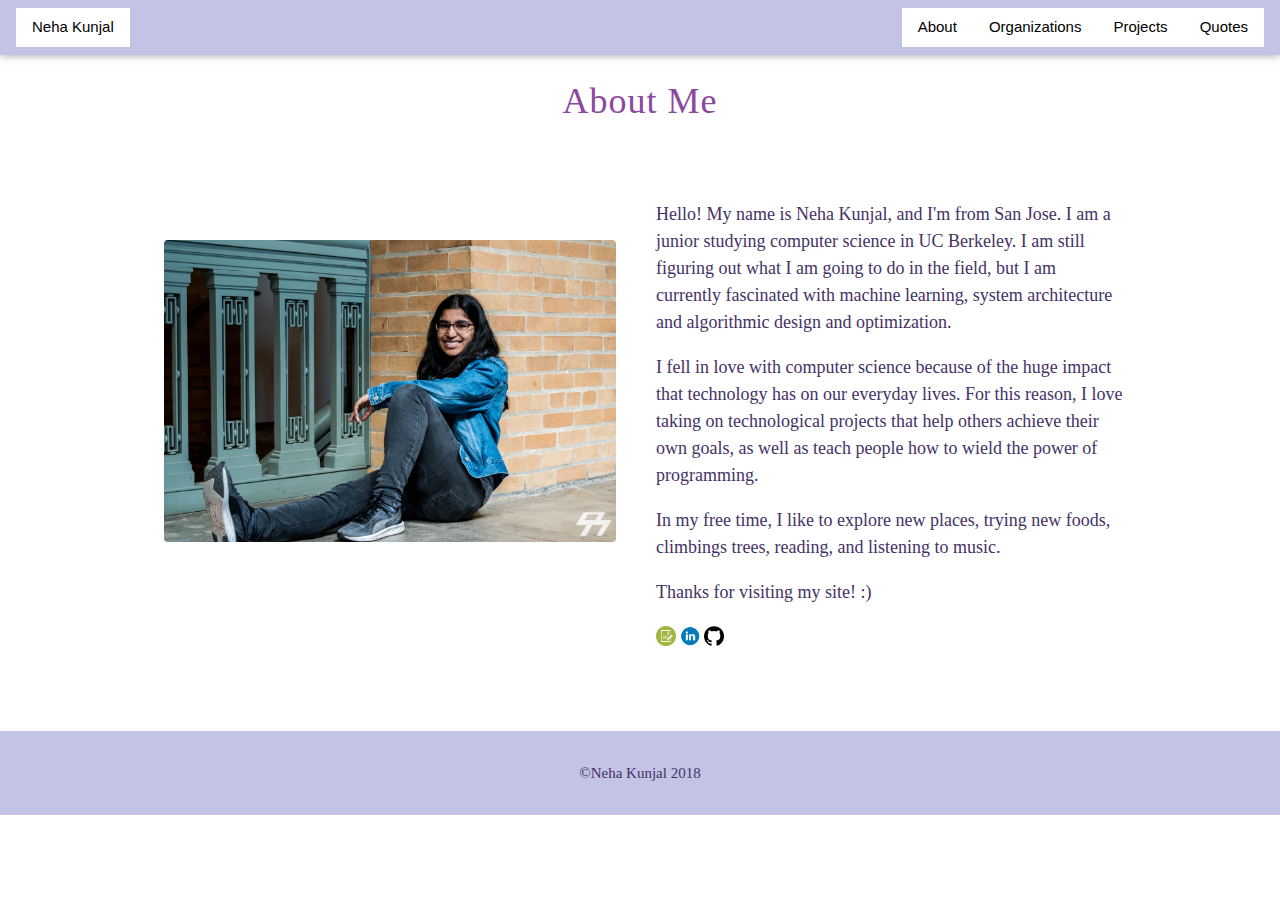
<file: index.html>
<!DOCTYPE html>
<html>
<title>About | Neha Kunjal</title>
<meta charset="UTF-8">
<meta name="viewport" content="width=device-width, initial-scale=1">
<head>
<link rel="stylesheet" href="https://www.w3schools.com/w3css/4/w3.css">
<link rel="stylesheet" href="myStyling.css">
</head>
<body>

<!-- Navbar (sit on top) -->
<div class="w3-top">
  <div class="w3-bar  w3-padding w3-card" style="background-color:#C3C3E5">
    <a href="#home" class="w3-bar-item w3-white w3-button">Neha Kunjal</a>
    <!-- Right-sided navbar links. Hide them on small screens -->
    <div class="w3-right w3-white w3-hide-small">
      <a href="index.html" class="w3-bar-item w3-button">About</a>
      <a href="organizations.html" class="w3-bar-item w3-button">Organizations</a>
      <a href="projects.html" class="w3-bar-item w3-button">Projects</a>
      <a href="quotes.html" class="w3-bar-item w3-button">Quotes</a>
    </div>
  </div>
</div>

<!-- Header -->
<header class="w3-display-container w3-content w3-wide" style="max-width:1600px;min-width:500px" id="home">
  <div class="w3-display-bottomleft w3-padding-large w3-opacity">
  </div>
</header>

<!-- Page content -->
<div class="w3-content" style="max-width:1000px">

  <!-- About Section -->
  <div class="w3-row w3-padding-64" id="about">
    <h1 class="w3-center">About Me</h1><br>
    <div class="w3-col w3-container m6 w3-padding-large">
    <img src="images/photoNeha.jpg" class="w3-round w3-image centered" alt="Photo of Neha" width="600" height="750" >
    </div>
    <div class="w3-col w3-container m6">
      <br>
      <p class="w3-large"> Hello! My name is Neha Kunjal, and I'm from San Jose. I am a junior studying computer science in UC Berkeley. I am still figuring out what I am going to do in the field, but I am currently fascinated with machine learning, system architecture and algorithmic design and optimization.</p>
      <p class="w3-large"> I fell in love with computer science because of the huge impact that technology has on our everyday lives. For this reason, I love taking on technological projects that help others achieve their own goals, as well as teach people how to wield the power of programming. </p>
      <p class="w3-large"> In my free time, I like to explore new places, trying new foods, climbings trees, reading, and listening to music. </p>
      <p class="w3-large"> Thanks for visiting my site! :) </p>
      <a href="images/Resume.pdf"><img src="images/resume.png" width="20" height="20" ></img></a>
      <a href="https://www.linkedin.com/in/nkunjal/"><img src="images/linkedin.png" width="20" height="20" ></img></a>
      <a href="https://github.com/nkunjal/"><img src="images/github.png" width="20" height="20" ></img></a>
    </div>
  </div>

<!-- End page content -->
</div>

<!-- Footer -->
<footer class="w3-center w3-padding-16" style="background-color:#C3C3E5">
  <p> ©Neha Kunjal 2018 </p>
</footer>

</body>
</html>
</file>
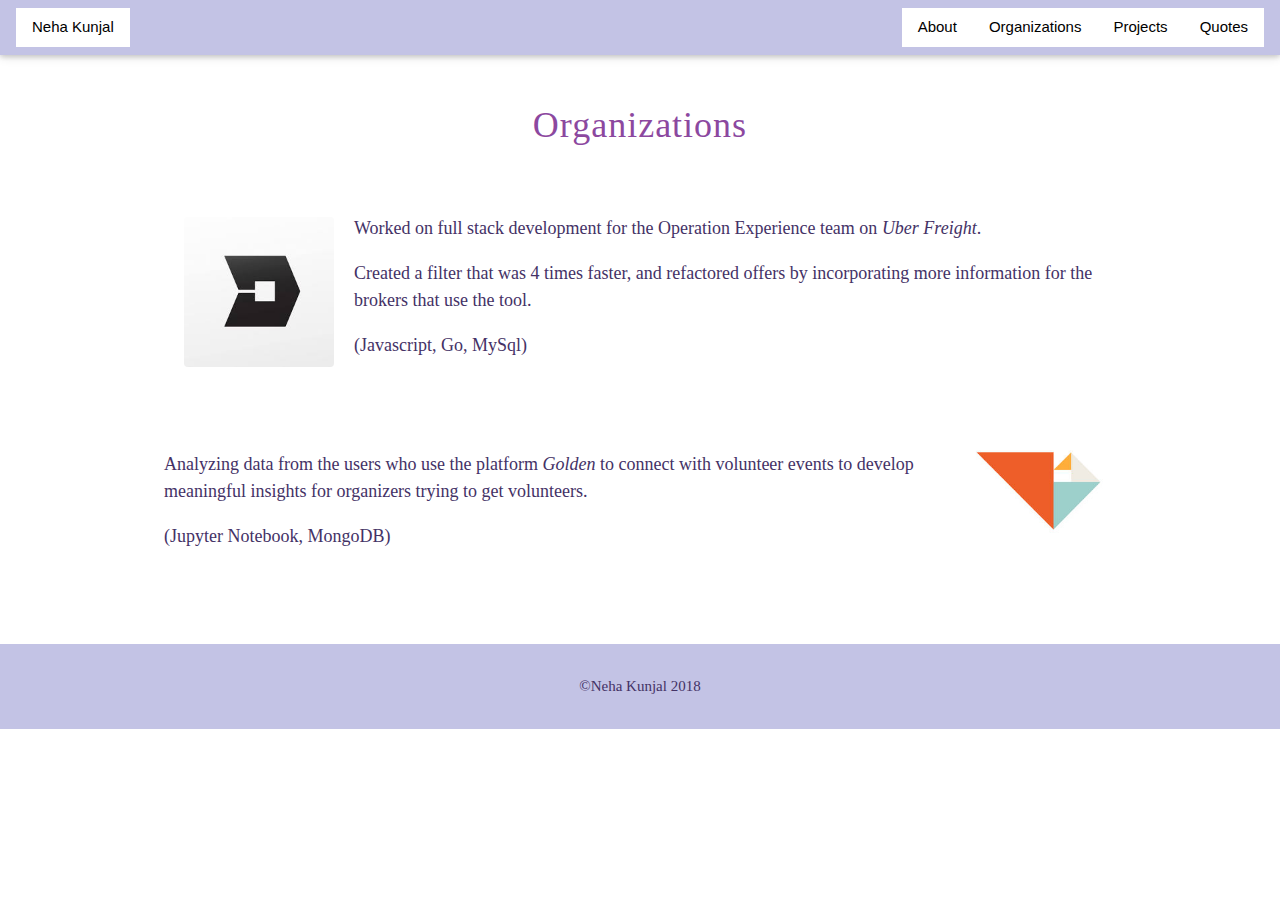
<file: organizations.html>
<!DOCTYPE html>
<html>
<title>Projects | Neha Kunjal</title>
<meta charset="UTF-8">
<meta name="viewport" content="width=device-width, initial-scale=1">
<head>
<link rel="stylesheet" href="https://www.w3schools.com/w3css/4/w3.css">
<link rel="stylesheet" href="myStyling.css">
</head>
<body>

<!-- Navbar (sit on top) -->
<div class="w3-top">
  <div class="w3-bar  w3-padding w3-card" style="background-color:#C3C3E5">
    <a href="#home" class="w3-bar-item w3-white w3-button">Neha Kunjal</a>
    <!-- Right-sided navbar links. Hide them on small screens -->
    <div class="w3-right w3-white w3-hide-small">
      <a href="index.html" class="w3-bar-item w3-button">About</a>
      <a href="organizations.html" class="w3-bar-item w3-button">Organizations</a>
      <a href="projects.html" class="w3-bar-item w3-button">Projects</a>
      <a href="quotes.html" class="w3-bar-item w3-button">Quotes</a>
    </div>
  </div>
</div>

<!-- Header -->
<header class="w3-display-container w3-content w3-wide" style="max-width:1600px;min-width:500px" id="home">
  <div class="w3-display-bottomleft w3-padding-large w3-opacity">
    <h1 class="w3-xxlarge">Content</h1>
  </div>
</header>

<!-- Page content -->
<div class="w3-content" style="max-width:1000px">

  <!-- About Section -->
  <div class="w3-row w3-padding-64" id="about">
    <div class="w3-col w3-container m6 w3-padding-large">
    </div>
    <div class="w3-col">
      <h1 class="w3-center">Organizations</h1><br>

      <div class="w3-row w3-container m3 w3-padding-large">
        <img src="images/uberFreight.jpg" style="float:left;margin:20px;" class="w3-round w3-image" alt="Best Friends" width="150" height="150" >
        <p class="w3-large"> Worked on full stack development for the Operation Experience team on <i>Uber Freight</i>.
        </p>
        <p class="w3-large"> Created a filter that was 4 times faster, and refactored offers by incorporating more information for the brokers that use the tool.
        </p>
        <p class="w3-large"> (Javascript, Go, MySql)</p>
      </div>

      <div class="w3-row w3-container m3 w3-padding-large">
        <img src="images/golden.jpg" style="float:right;" class="w3-round w3-image" alt="BudgetBot" width="150" height="150" >
        <br>
        <p class="w3-large"> Analyzing data from the users who use the platform <i>Golden</i> to connect with volunteer events to develop meaningful insights for organizers trying to get volunteers.</p>
        <p class="w3-large"> (Jupyter Notebook, MongoDB)</p>
      </div>

      <!--p class="w3-large w3-text-grey w3-hide-medium">Excepteur sint occaecat cupidatat non proident, sunt in culpa qui officia deserunt mollit anim id est laborum consectetur adipiscing elit, sed do eiusmod temporincididunt ut labore et dolore magna aliqua. Ut enim ad minim veniam, quis nostrud exercitation ullamco laboris nisi ut aliquip ex ea commodo consequat.</p-->
    </div>
  </div>

<!-- End page content -->
</div>

<!-- Footer -->
<footer class="w3-center w3-padding-16" style="background-color:#C3C3E5">
  <p> ©Neha Kunjal 2018 </p>
</footer>

</body>
</html>
</file>
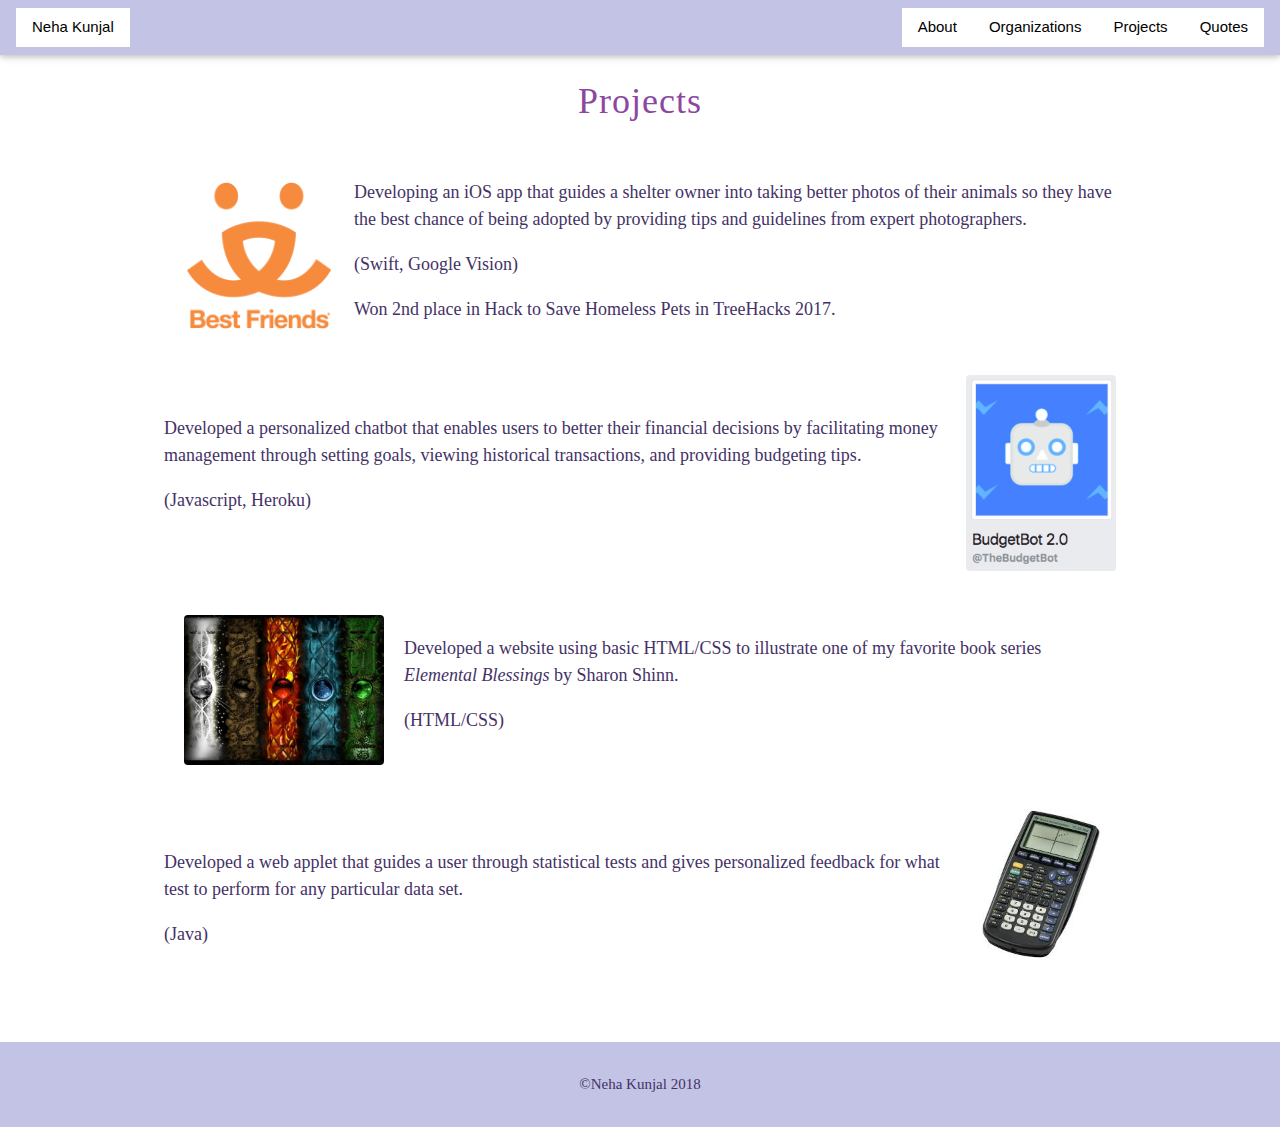
<file: projects.html>
<!DOCTYPE html>
<html>
<title>Projects | Neha Kunjal</title>
<meta charset="UTF-8">
<meta name="viewport" content="width=device-width, initial-scale=1">
<link rel="stylesheet" href="https://www.w3schools.com/w3css/4/w3.css">
<link rel="stylesheet" href="myStyling.css">

<body>

<!-- Navbar (sit on top) -->
<div class="w3-top">
  <div class="w3-bar  w3-padding w3-card" style="background-color:#C3C3E5">
    <a href="#home" class="w3-bar-item w3-white w3-button">Neha Kunjal</a>
    <!-- Right-sided navbar links. Hide them on small screens -->
    <div class="w3-right w3-white w3-hide-small">
      <a href="index.html" class="w3-bar-item w3-button">About</a>
      <a href="organizations.html" class="w3-bar-item w3-button">Organizations</a>
      <a href="projects.html" class="w3-bar-item w3-button">Projects</a>
      <a href="quotes.html" class="w3-bar-item w3-button">Quotes</a>
    </div>
  </div>
</div>

<!-- Header -->
<header class="w3-display-container w3-content w3-wide" style="max-width:1600px;min-width:500px" id="home">
  <div class="w3-display-bottomleft w3-padding-large w3-opacity">
    <h1 class="w3-xxlarge">Content</h1>
  </div>
</header>

<!-- Page content -->
<div class="w3-content" style="max-width:1000px">

  <!-- About Section -->
  <div class="w3-row w3-padding-64" id="about">
    <div class="w3-col">
      <h1 class="w3-center">Projects</h1><br>
    </div>

    <div class="w3-row w3-container m3 w3-padding-large">
      <img src="images/bestFriends.png" style="float:left;margin:20px;" class="w3-round w3-image" alt="Best Friends" width="150" height="150" >
      <p class="w3-large"> Developing an iOS app that guides a shelter owner into taking better photos of their animals so they have the best chance of being adopted by providing tips and guidelines from expert photographers.
      </p>
      <p class="w3-large"> (Swift, Google Vision)</p>
      <p class="w3-large"> Won 2nd place in Hack to Save Homeless Pets in TreeHacks 2017.</p>
    </div>

    <div class="w3-row w3-container m3 w3-padding-large">
      <img src="images/budgetBot.png" style="float:right;" class="w3-round w3-image" alt="BudgetBot" width="150" height="150" >
      <br>
      <p class="w3-large"> Developed a personalized chatbot that enables users to better their financial decisions by facilitating money management through setting goals, viewing historical transactions, and providing budgeting tips.</p>
      <p class="w3-large"> (Javascript, Heroku)</p>
    </div>

    <div class="w3-row w3-container m3 w3-padding-large">
      <img src="images/elementalBlessings.jpg" style="float:left;margin:20px;" class="w3-round w3-image" alt="Elemental Blessings" width="200" height="175" >
      <br>
      <p class="w3-large"> Developed a website using basic HTML/CSS to illustrate one of my favorite book series <i> Elemental Blessings </i> by Sharon Shinn.</p>
      <p class="w3-large"> (HTML/CSS)</p>
    </div>

    <div class="w3-row w3-container m3 w3-padding-large">
      <img src="images/calculator.jpg" style="float:right;" class="w3-round w3-image" alt="BudgetBot" width="150" height="150" >
      <br>
      <p class="w3-large"> Developed a web applet that guides a user through statistical tests and gives personalized feedback for what test to perform for any particular data set.</p>
      <p class="w3-large"> (Java)</p>
    </div>

  </div>

<!-- End page content -->
</div>

<!-- Footer -->
<footer class="w3-center w3-padding-16" style="background-color:#C3C3E5">
  <p> ©Neha Kunjal 2018 </p>
</footer>

</body>
</html>
</file>
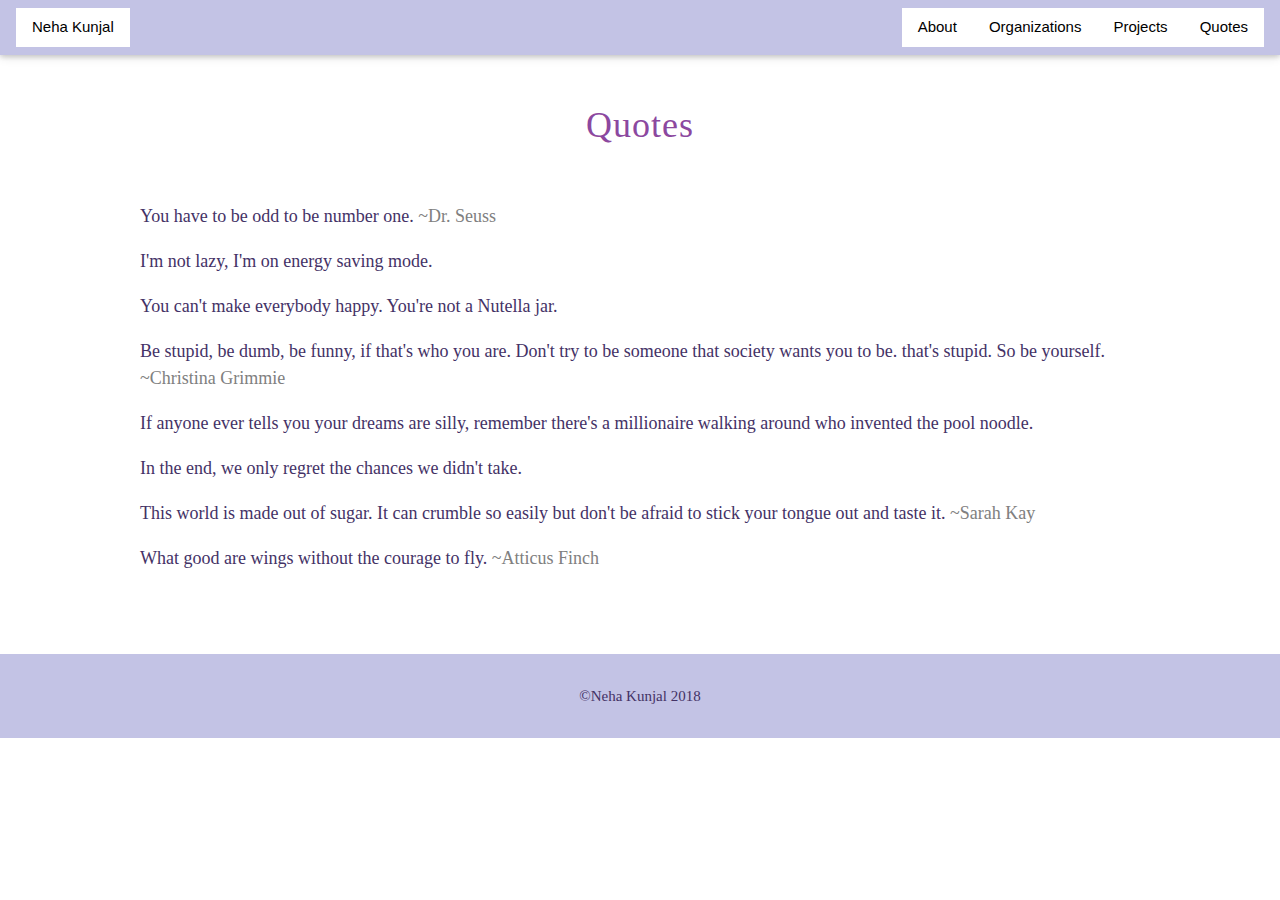
<file: quotes.html>
<!DOCTYPE html>
<html>
<title>Quotes | Neha Kunjal</title>
<meta charset="UTF-8">
<meta name="viewport" content="width=device-width, initial-scale=1">
<link rel="stylesheet" href="https://www.w3schools.com/w3css/4/w3.css">
<link rel="stylesheet" href="myStyling.css">
<body>
<!-- Navbar (sit on top) -->
<div class="w3-top">
  <div class="w3-bar  w3-padding w3-card" style="background-color:#C3C3E5">
    <a href="#home" class="w3-bar-item w3-white w3-button">Neha Kunjal</a>
    <!-- Right-sided navbar links. Hide them on small screens -->
    <div class="w3-right w3-white w3-hide-small">
      <a href="index.html" class="w3-bar-item w3-button">About</a>
      <a href="organizations.html" class="w3-bar-item w3-button">Organizations</a>
      <a href="projects.html" class="w3-bar-item w3-button">Projects</a>
      <a href="quotes.html" class="w3-bar-item w3-button">Quotes</a>
    </div>
  </div>
</div>

<!-- Header -->
<header class="w3-display-container w3-content w3-wide" style="max-width:1600px;min-width:500px" id="home">
  <div class="w3-display-bottomleft w3-padding-large w3-opacity">
    <h1 class="w3-xxlarge">Content</h1>
  </div>
</header>

<!-- Page content -->
<div class="w3-content" style="max-width:1000px">

  <!-- About Section -->
  <div class="w3-row w3-padding-64" id="about">
    <div class="w3-col w3-container m6 w3-padding-large">
    </div>
    <div class="w3-col">
      <h1 class="w3-center">Quotes</h1><br>
      <p class="w3-large"> You have to be odd to be number one. <span class="name">~Dr. Seuss</span></p>
      <p class="w3-large"> I'm not lazy, I'm on energy saving mode. </p>
      <p class="w3-large"> You can't make everybody happy. You're not a Nutella jar.</p>
      <p class="w3-large"> Be stupid, be dumb, be funny, if that's who you are. Don't try to be someone that society wants you to be. that's stupid. So be yourself. <span class="name">~Christina Grimmie</span></p>
      <p class="w3-large"> If anyone ever tells you your dreams are silly, remember there's a millionaire walking around who invented the pool noodle. <p>
      <p class="w3-large"> In the end, we only regret the chances we didn't take. </p>
      <p class="w3-large"> This world is made out of sugar. It can crumble so easily but don't be afraid to stick your tongue out and taste it. <span class="name">~Sarah Kay</span></p>
      <p class="w3-large"> What good are wings without the courage to fly. <span class="name">~Atticus Finch</span></p>

    </div>
  </div>

<!-- End page content -->
</div>

<!-- Footer -->
<footer class="w3-center w3-padding-16" style="background-color:#C3C3E5">
  <p> ©Neha Kunjal 2018 </p>
</footer>

</body>
</html>
</file>
<file: myStyling.css>
<style>
body {font-family: "Times New Roman", Georgia, Serif;}
h1,h2,h3,h4,h5,h6 {
    font-family: "Playfair Display";
    letter-spacing: 1px;
    color: #8C489F;

}
p {
  color: #443266;
  font-family: "Playfair Display";
}
.centered {
  margin-top: 15%;
  margin-bottom: 25%;
  margin-left: 0%;
  margin-right: 20%;
}
span.name { color:#808080; }

html, body {
    height: 100%;
}
.wrapper {
    min-height: 100%;
    height: auto !important; /* This line and the next line are not necessary unless you need IE6 support */
    height: 100%;
    margin: 0 auto -155px; /* the bottom margin is the negative value of the footer's height */
}
.footer, .push {
    height: 155px; /* .push must be the same height as .footer */
}

</style>
</file>
